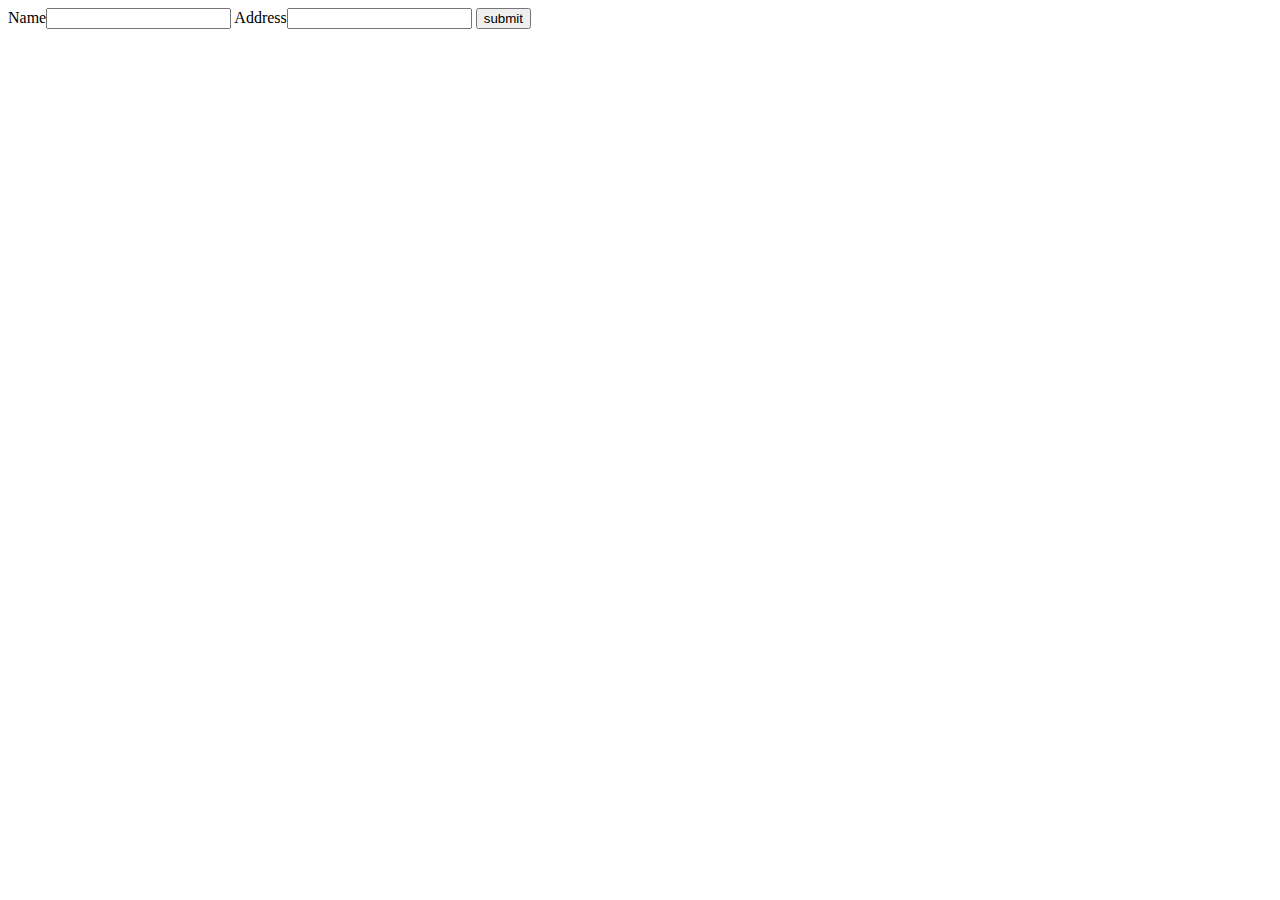
<file: test/httpServer/form.html>
<!DOCTYPE html>

<html>

<head>

  <meta charset="UTF-8" />

</head>

<body>

<div>

  <form method="POST" action="/">     

      <label>Name</label><input name="name" type="text" value="" />

      <label>Address</label><input name="address" type="text" value="" />

      <input type="submit" value="submit" />

  </form>

</div>

</body>

</html>
</file>
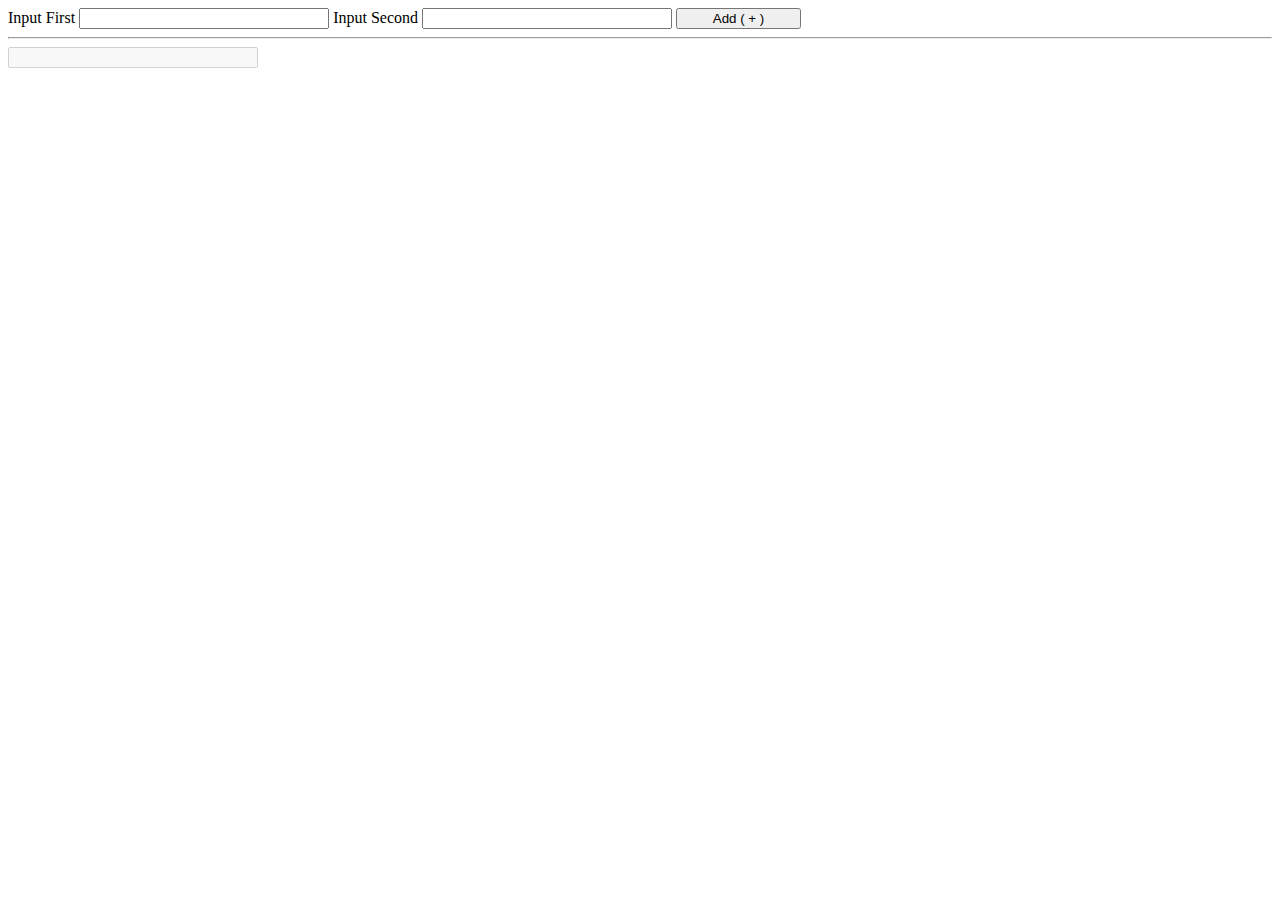
<file: test/IfPlaningToUse/cal.html>
<html>
<head>
    <head>
        <title>Simple Calc</title> 
        <meta name="viewport" content="width=device-width, initial-scale=1.0">  
    </head>
</head>
<body>
    
    <label for="">Input First</label>
    <input type="number" style="width: 250px; margin: 0 auto;" id="input1" >
    <label for="">Input Second</label>
    <input type="number" style="width: 250px; margin: 0 auto;" id="input2" >
    <input type="button" style="width: 125px; margin: 0 auto;" value="Add ( + )" id="add"> 
    <hr>
    <input type="number" style="width: 250px; margin: 0 auto;" id="output1" disabled>
 

</body>
</html>
</file>
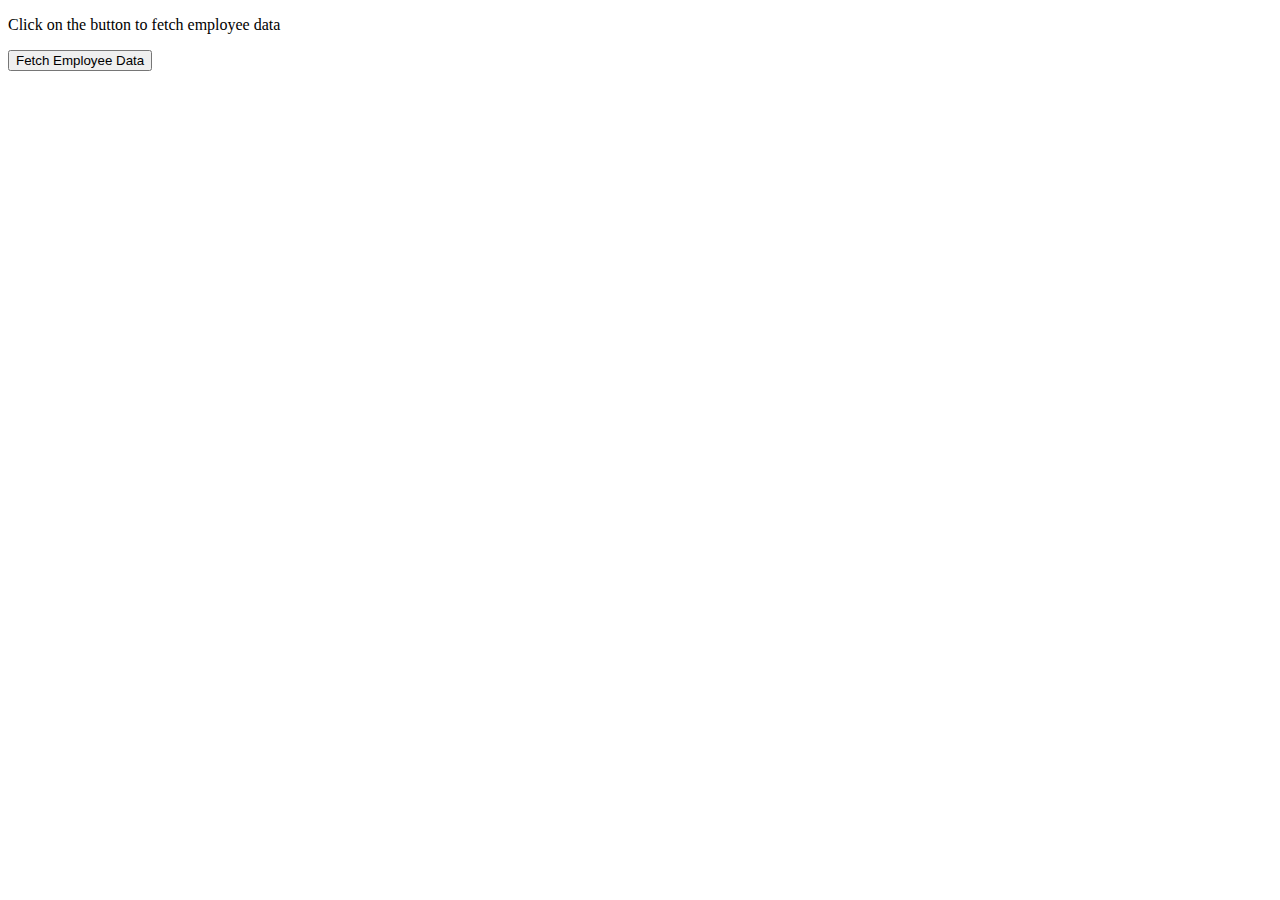
<file: test/web/chart.html>
<!DOCTYPE html>
<html>

<head>
    <title>
        jQuery getJSON() Method
    </title>

    <script src="https://ajax.googleapis.com/ajax/libs/jquery/3.3.1/jquery.min.js">
    </script>

    <!-- Script to get JSON file and display its content -->
    <script type="text/javascript" language="javascript">
        $(document).ready(function () {

            $("#fetch").click(function (event) {
                $.getJSON('output.json', function (emp) {
                    $('#display').html('<p> Name: ' + emp.name + '</p>');
                    $('#display').append('<p>Age : ' + emp.age + '</p>');
                    $('#display').append('<p> Role: ' + emp.role + '</p>');
                    $('#display').append('<p> Company: ' + emp.company + '</p>');
                });
            });
        }); 
    </script>
</head>

<body>
    <p>
        Click on the button to fetch employee data
    </p>

    <div id="display" style="background-color:#39B54A;"></div>

    <input type="button" id="fetch" value="Fetch Employee Data" />

</body>

</html>
</file>
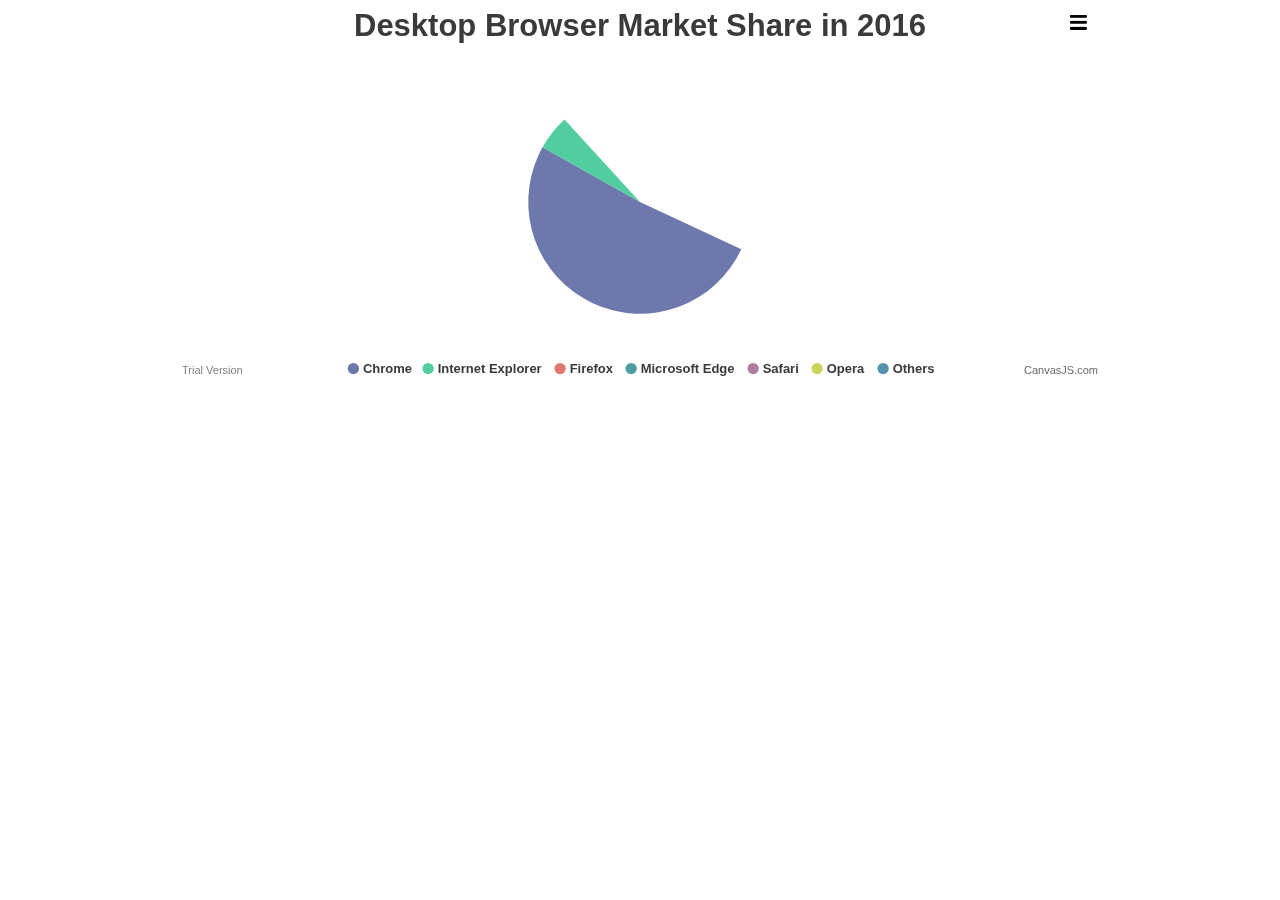
<file: test/web/examples/01-overview/animated-chart.html>
<!DOCTYPE HTML>
<html>
<head>
<meta charset="UTF-8">
<script>
window.onload = function() {

var chart = new CanvasJS.Chart("chartContainer", {
	theme: "light2", // "light1", "light2", "dark1", "dark2"
	exportEnabled: true,
	animationEnabled: true,
	title: {
		text: "Desktop Browser Market Share in 2016"
	},
	data: [{
		type: "pie",
		startAngle: 25,
		toolTipContent: "<b>{label}</b>: {y}%",
		showInLegend: "true",
		legendText: "{label}",
		indexLabelFontSize: 16,
		indexLabel: "{label} - {y}%",
		dataPoints: [
			{ y: 51.08, label: "Chrome" },
			{ y: 27.34, label: "Internet Explorer" },
			{ y: 10.62, label: "Firefox" },
			{ y: 5.02, label: "Microsoft Edge" },
			{ y: 4.07, label: "Safari" },
			{ y: 1.22, label: "Opera" },
			{ y: 0.44, label: "Others" }
		]
	}]
});
chart.render();

}
</script>
</head>
<body>
<div id="chartContainer" style="height: 370px; max-width: 920px; margin: 0px auto;"></div>
<script src="../../canvasjs.min.js"></script>
</body>
</html>
</file>
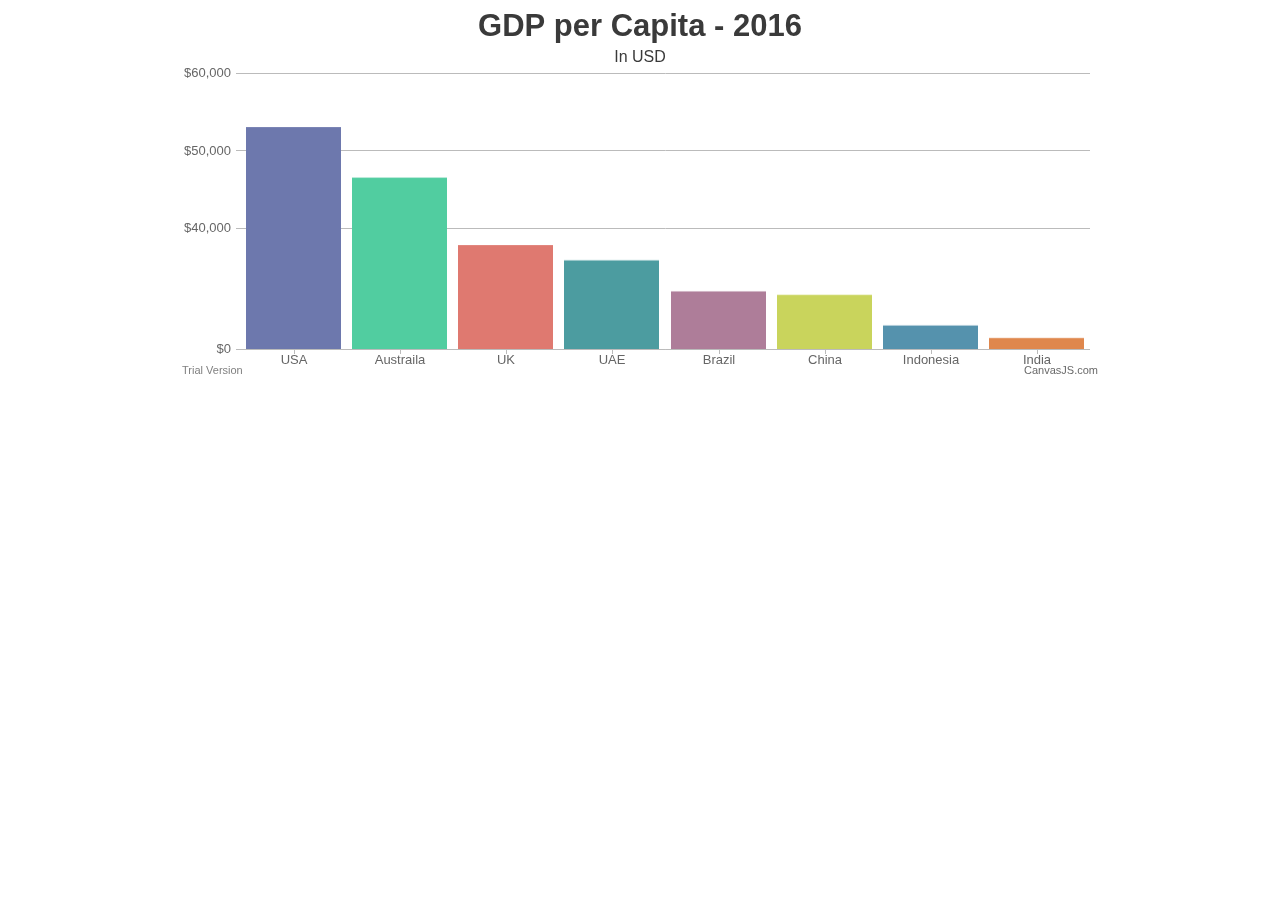
<file: test/web/examples/01-overview/chart-with-axis-scale-breaks.html>
<!DOCTYPE HTML>
<html>
<head>
<meta charset="UTF-8">
<script>
window.onload = function () {

var chart = new CanvasJS.Chart("chartContainer", {
	animationEnabled: true,
	theme: "light2", // "light1", "light2", "dark1", "dark2"
	title: {
		text: "GDP per Capita - 2016"
	},
	subtitles: [{
		text: "In USD",
		fontSize: 16
	}],
	axisY: {
		prefix: "$",
		scaleBreaks: {
			customBreaks: [{
				startValue: 10000,
				endValue: 35000
			}]
		}
	},
	data: [{
		type: "column",
		yValueFormatString: "$#,##0.00",
		dataPoints: [
			{ label: "USA", y: 57466.787 },
			{ label: "Austraila", y: 49927.82 },
			{ label: "UK", y: 39899.388 },
			{ label: "UAE", y: 37622.207 },
			{ label: "Brazil", y: 8649.948 },
			{ label: "China", y: 8123.181 },
			{ label: "Indonesia", y: 3570.295 },
			{ label: "India", y: 1709.387 }	
		]
	}]
});
chart.render();

}
</script>
</head>
<body>
<div id="chartContainer" style="height: 370px; max-width: 920px; margin: 0px auto;"></div>
<script src="../../canvasjs.min.js"></script>
</body>
</html>
</file>
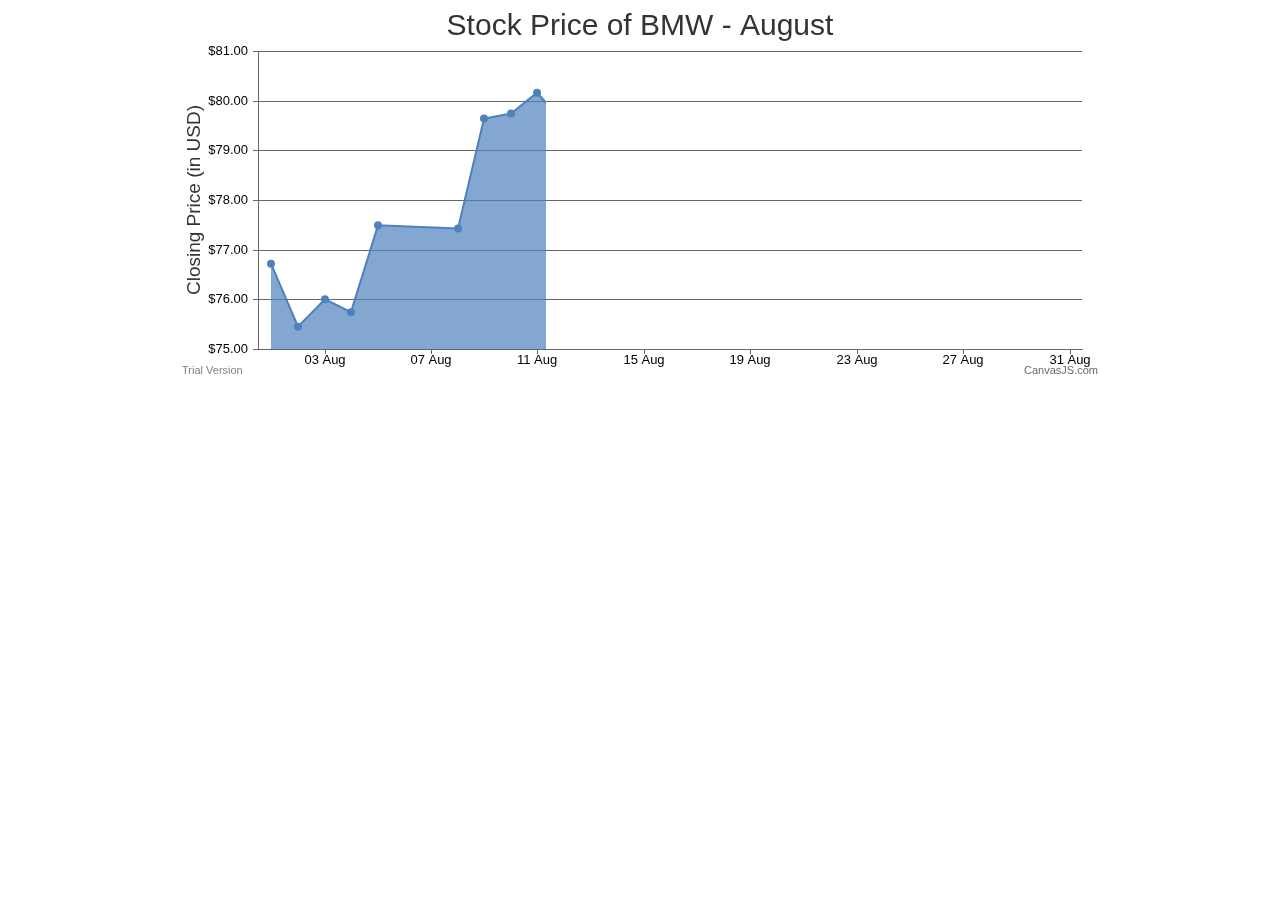
<file: test/web/examples/01-overview/chart-with-crosshair.html>
<!DOCTYPE HTML>
<html>
<head>  
<meta charset="UTF-8">
<script>
window.onload = function () {

var chart = new CanvasJS.Chart("chartContainer", {
	animationEnabled: true,
	title:{
		text: "Stock Price of BMW - August"
	},
	axisX:{
		valueFormatString: "DD MMM",
		crosshair: {
			enabled: true,
			snapToDataPoint: true
		}
	},
	axisY: {
		title: "Closing Price (in USD)",
		includeZero: false,
		valueFormatString: "$##0.00",
		crosshair: {
			enabled: true,
			snapToDataPoint: true,
			labelFormatter: function(e) {
				return "$" + CanvasJS.formatNumber(e.value, "##0.00");
			}
		}
	},
	data: [{
		type: "area",
		xValueFormatString: "DD MMM",
		yValueFormatString: "$##0.00",
		dataPoints: [
			{ x: new Date(2016, 07, 01), y: 76.727997 },
			{ x: new Date(2016, 07, 02), y: 75.459999 },
			{ x: new Date(2016, 07, 03), y: 76.011002 },
			{ x: new Date(2016, 07, 04), y: 75.751999 },
			{ x: new Date(2016, 07, 05), y: 77.500000 },
			{ x: new Date(2016, 07, 08), y: 77.436996 },
			{ x: new Date(2016, 07, 09), y: 79.650002 },
			{ x: new Date(2016, 07, 10), y: 79.750999 },
			{ x: new Date(2016, 07, 11), y: 80.169998 },
			{ x: new Date(2016, 07, 12), y: 79.570000 },
			{ x: new Date(2016, 07, 15), y: 80.699997 },
			{ x: new Date(2016, 07, 16), y: 79.686996 },
			{ x: new Date(2016, 07, 17), y: 78.996002 },
			{ x: new Date(2016, 07, 18), y: 78.899002 },
			{ x: new Date(2016, 07, 19), y: 77.127998 },
			{ x: new Date(2016, 07, 22), y: 76.759003 },
			{ x: new Date(2016, 07, 23), y: 77.480003 },
			{ x: new Date(2016, 07, 24), y: 77.623001 },
			{ x: new Date(2016, 07, 25), y: 76.408997 },
			{ x: new Date(2016, 07, 26), y: 76.041000 },
			{ x: new Date(2016, 07, 29), y: 76.778999 },
			{ x: new Date(2016, 07, 30), y: 78.654999 },
			{ x: new Date(2016, 07, 31), y: 77.667000 }
		]
	}]
});
chart.render();

}
</script>
</head>
<body>
<div id="chartContainer" style="height: 370px; max-width: 920px; margin: 0px auto;"></div>
<script src="../../canvasjs.min.js"></script>
</body>
</html>
</file>
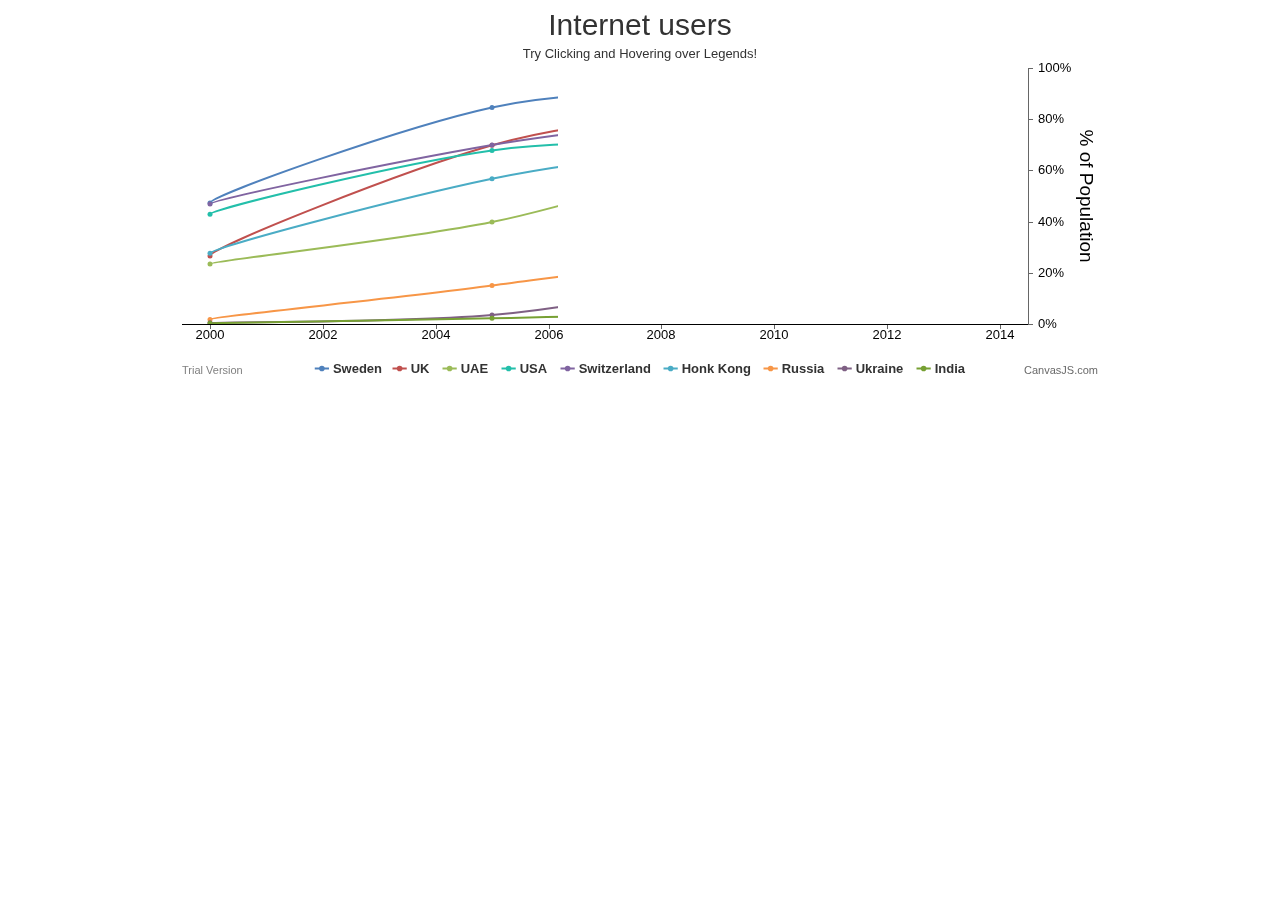
<file: test/web/examples/01-overview/chart-with-custom-legend-chart.html>
<!DOCTYPE HTML>
<html>
<head>
<meta charset="UTF-8">
<script>
window.onload = function () {
	
var chart = new CanvasJS.Chart("chartContainer", {
	//theme: "light2", // "light1", "light2", "dark1", "dark2"
	animationEnabled: true,
	title:{
		text: "Internet users"  
	},
	subtitles: [{
		text: "Try Clicking and Hovering over Legends!"
	}],
	axisX: {
		lineColor: "black",
		labelFontColor: "black"
	},
	axisY2: {
      	gridThickness: 0,
		title: "% of Population",
		suffix: "%",
		titleFontColor: "black",
		labelFontColor: "black"
	},
	legend: {
		cursor: "pointer",
		itemmouseover: function(e) {
			e.dataSeries.lineThickness = e.chart.data[e.dataSeriesIndex].lineThickness * 2;
			e.dataSeries.markerSize = e.chart.data[e.dataSeriesIndex].markerSize + 2;
			e.chart.render();
		},
		itemmouseout: function(e) {
			e.dataSeries.lineThickness = e.chart.data[e.dataSeriesIndex].lineThickness / 2;
			e.dataSeries.markerSize = e.chart.data[e.dataSeriesIndex].markerSize - 2;
			e.chart.render();
		},
		itemclick: function (e) {
			if (typeof (e.dataSeries.visible) === "undefined" || e.dataSeries.visible) {
				e.dataSeries.visible = false;
			} else {
				e.dataSeries.visible = true;
			}
			e.chart.render();
		}
	},
	toolTip: {
		shared: true
	},
	data: [{
		type: "spline",
		name: "Sweden",
		markerSize: 5,
      	axisYType: "secondary",
		xValueFormatString: "YYYY",
		yValueFormatString: "#,##0.0'%'",
		showInLegend: true,
		dataPoints: [
			{ x: new Date(2000, 00), y: 47.5 },
			{ x: new Date(2005, 00), y: 84.8 },
			{ x: new Date(2009, 00), y: 91 },
			{ x: new Date(2010, 00), y: 90 },
			{ x: new Date(2011, 00), y: 92.8 },
			{ x: new Date(2012, 00), y: 93.2 },
			{ x: new Date(2013, 00), y: 94.8 },
			{ x: new Date(2014, 00), y: 92.5 }
		]
	},
	{
		type: "spline",
		name: "UK",
		markerSize: 5,
		axisYType: "secondary",
		xValueFormatString: "YYYY",
		yValueFormatString: "#,##0.0'%'",
		showInLegend: true,
		dataPoints: [
			{ x: new Date(2000, 00), y: 26.8 },
			{ x: new Date(2005, 00), y: 70 },
			{ x: new Date(2009, 00), y: 83.6 },
			{ x: new Date(2010, 00), y: 85 },
			{ x: new Date(2011, 00), y: 85.4 },
			{ x: new Date(2012, 00), y: 87.5 },
			{ x: new Date(2013, 00), y: 89.8 },
			{ x: new Date(2014, 00), y: 91.6 }
		]
	},
	{
		type: "spline",
		name: "UAE",
		markerSize: 5,
		axisYType: "secondary",
		xValueFormatString: "YYYY",
		yValueFormatString: "#,##0.0'%'",
		showInLegend: true,
		dataPoints: [
			{ x: new Date(2000, 00), y: 23.6 },
			{ x: new Date(2005, 00), y: 40 },
			{ x: new Date(2009, 00), y: 64 },
			{ x: new Date(2010, 00), y: 68 },
			{ x: new Date(2011, 00), y: 78 },
			{ x: new Date(2012, 00), y: 85 },
			{ x: new Date(2013, 00), y: 86 },
			{ x: new Date(2014, 00), y: 90.4 }
		]
	},
	{
		type: "spline",
		showInLegend: true,
		name: "USA",
		markerSize: 5,
		axisYType: "secondary",
		yValueFormatString: "#,##0.0'%'",
		xValueFormatString: "YYYY",
		dataPoints: [
			{ x: new Date(2000, 00), y: 43.1 },
			{ x: new Date(2005, 00), y: 68 },
			{ x: new Date(2009, 00), y: 71 },
			{ x: new Date(2010, 00), y: 71.7 },
			{ x: new Date(2011, 00), y: 69.7 },
			{ x: new Date(2012, 00), y: 79.3 },
			{ x: new Date(2013, 00), y: 84.2 },
			{ x: new Date(2014, 00), y: 87 }
		]
	},
	{
		type: "spline",
		name: "Switzerland",
		markerSize: 5,
		axisYType: "secondary",
		xValueFormatString: "YYYY",
		yValueFormatString: "#,##0.0'%'",
		showInLegend: true,
		dataPoints: [
			{ x: new Date(2000, 00), y: 47.1 },
			{ x: new Date(2005, 00), y: 70.1 },
			{ x: new Date(2009, 00), y: 81.3 },
			{ x: new Date(2010, 00), y: 83.9 },
			{ x: new Date(2011, 00), y: 85.2 },
			{ x: new Date(2012, 00), y: 85.2 },
			{ x: new Date(2013, 00), y: 86.7 },
			{ x: new Date(2014, 00), y: 87 }
		]
	},
	{
		type: "spline",
		name: "Honk Kong",
		markerSize: 5,
		axisYType: "secondary",
		xValueFormatString: "YYYY",
		yValueFormatString: "#,##0.0'%'",
		showInLegend: true,
		dataPoints: [
			{ x: new Date(2000, 00), y: 27.8 },
			{ x: new Date(2005, 00), y: 56.9 },
			{ x: new Date(2009, 00), y: 69.4 },
			{ x: new Date(2010, 00), y: 72 },
			{ x: new Date(2011, 00), y: 72.2 },
			{ x: new Date(2012, 00), y: 72.9 },
			{ x: new Date(2013, 00), y: 74.2 },
			{ x: new Date(2014, 00), y: 74.6 }
		]
	},
	{
		type: "spline",
		name: "Russia",
		markerSize: 5,
		axisYType: "secondary",
		xValueFormatString: "YYYY",
		yValueFormatString: "#,##0.0'%'",
		showInLegend: true,
		dataPoints: [
			{ x: new Date(2000, 00), y: 2 },
			{ x: new Date(2005, 00), y: 15.2 },
			{ x: new Date(2009, 00), y: 29 },
			{ x: new Date(2010, 00), y: 43 },
			{ x: new Date(2011, 00), y: 49 },
			{ x: new Date(2012, 00), y: 63.8 },
			{ x: new Date(2013, 00), y: 61.4 },
			{ x: new Date(2014, 00), y: 70.5 }
		]
	},
	{
		type: "spline",
		name: "Ukraine",
		markerSize: 5,
		axisYType: "secondary",
		xValueFormatString: "YYYY",
		yValueFormatString: "#,##0.0'%'",
		showInLegend: true,
		dataPoints: [
			{ x: new Date(2000, 00), y: .7 },
			{ x: new Date(2005, 00), y: 3.7 },
			{ x: new Date(2009, 00), y: 17.9 },
			{ x: new Date(2010, 00), y: 23.3 },
			{ x: new Date(2011, 00), y: 28.7 },
			{ x: new Date(2012, 00), y: 35.3 },
			{ x: new Date(2013, 00), y: 41.8 },
			{ x: new Date(2014, 00), y: 43.4 }
		]
	},
	{
		type: "spline",
		name: "India",
		markerSize: 5,
		axisYType: "secondary",
		xValueFormatString: "YYYY",
		yValueFormatString: "#,##0.0'%'",
		showInLegend: true,
		dataPoints: [
			{ x: new Date(2000, 00), y: .5 },
			{ x: new Date(2005, 00), y: 2.4 },
			{ x: new Date(2009, 00), y: 5.1 },
			{ x: new Date(2010, 00), y: 7.5 },
			{ x: new Date(2011, 00), y: 10.1 },
			{ x: new Date(2012, 00), y: 12.6 },
			{ x: new Date(2013, 00), y: 15.1 },
			{ x: new Date(2014, 00), y: 18 }
		]
	}]
});
chart.render();

}
</script>
</head>
<body>
<div id="chartContainer" style="height: 370px; max-width: 920px; margin: 0px auto;"></div>
<script src="../../canvasjs.min.js"></script>
</body>
</html>
</file>
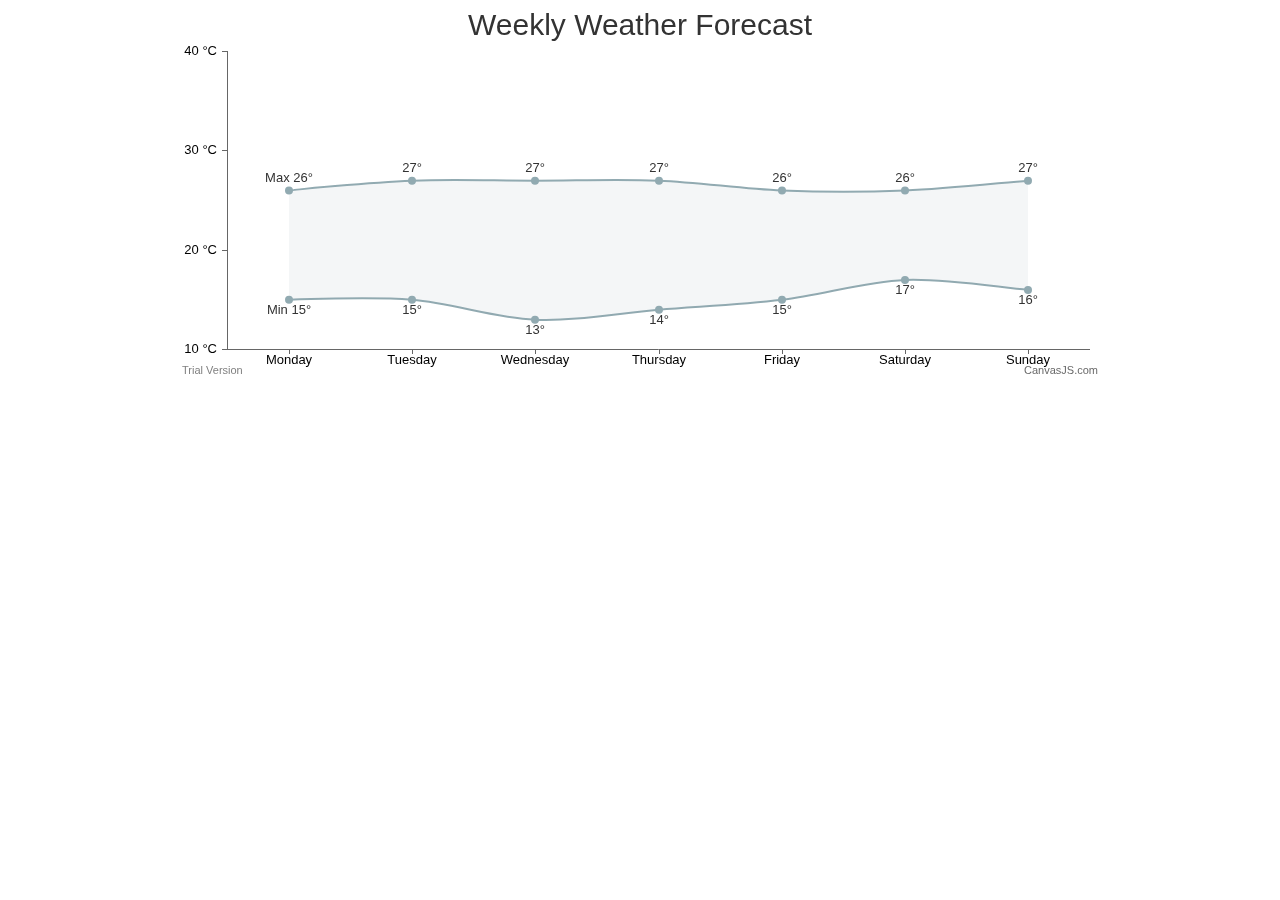
<file: test/web/examples/01-overview/chart-with-image-overlay.html>
<!DOCTYPE HTML>
<html>
<head>
<meta charset="UTF-8">
<style>
img{
	pointer-events: none;
}
</style>
<script>
window.onload = function () {

var chart = new CanvasJS.Chart("chartContainer", {            
	title:{
		text: "Weekly Weather Forecast"              
	},
	axisY: {
		includeZero: false,
		suffix: " °C",
		maximum: 40,
		gridThickness: 0
	},
	toolTip:{
		shared: true,
		content: "{name} </br> <strong>Temperature: </strong> </br> Min: {y[0]} °C, Max: {y[1]} °C"
	},
	data: [{
		type: "rangeSplineArea",
		fillOpacity: 0.1,
		color: "#91AAB1",
		indexLabelFormatter: formatter,
		dataPoints: [
			{ label: "Monday", y: [15, 26], name: "rainy" },
			{ label: "Tuesday", y: [15, 27], name: "rainy" },
			{ label: "Wednesday", y: [13, 27], name: "sunny" },
			{ label: "Thursday", y: [14, 27], name: "sunny" },
			{ label: "Friday", y: [15, 26], name: "cloudy" },
			{ label: "Saturday", y: [17, 26], name: "sunny" },
			{ label: "Sunday", y: [16, 27], name: "rainy" }
		]
	}]
});
chart.render();

var images = [];    

addImages(chart);

function addImages(chart) {
	for(var i = 0; i < chart.data[0].dataPoints.length; i++){
		var dpsName = chart.data[0].dataPoints[i].name;
		if(dpsName == "cloudy"){
			images.push($("<img>").attr("src", "https://canvasjs.com/wp-content/uploads/images/gallery/gallery-overview/cloudy.png"));
		} else if(dpsName == "rainy"){
		images.push($("<img>").attr("src", "https://canvasjs.com/wp-content/uploads/images/gallery/gallery-overview/rainy.png"));
		} else if(dpsName == "sunny"){
			images.push($("<img>").attr("src", "https://canvasjs.com/wp-content/uploads/images/gallery/gallery-overview/sunny.png"));
		}

	images[i].attr("class", dpsName).appendTo($("#chartContainer>.canvasjs-chart-container"));
	positionImage(images[i], i);
	}
}

function positionImage(image, index) {
	var imageCenter = chart.axisX[0].convertValueToPixel(chart.data[0].dataPoints[index].x);
	var imageTop =  chart.axisY[0].convertValueToPixel(chart.axisY[0].maximum);

	image.width("40px")
	.css({ "left": imageCenter - 20 + "px",
	"position": "absolute","top":imageTop + "px",
	"position": "absolute"});
}

$( window ).resize(function() {
	var cloudyCounter = 0, rainyCounter = 0, sunnyCounter = 0;    
	var imageCenter = 0;
	for(var i=0;i<chart.data[0].dataPoints.length;i++) {
		imageCenter = chart.axisX[0].convertValueToPixel(chart.data[0].dataPoints[i].x) - 20;
		if(chart.data[0].dataPoints[i].name == "cloudy") {					
			$(".cloudy").eq(cloudyCounter++).css({ "left": imageCenter});
		} else if(chart.data[0].dataPoints[i].name == "rainy") {
			$(".rainy").eq(rainyCounter++).css({ "left": imageCenter});  
		} else if(chart.data[0].dataPoints[i].name == "sunny") {
			$(".sunny").eq(sunnyCounter++).css({ "left": imageCenter});  
		}                
	}
});

function formatter(e) { 
	if(e.index === 0 && e.dataPoint.x === 0) {
		return " Min " + e.dataPoint.y[e.index] + "°";
	} else if(e.index == 1 && e.dataPoint.x === 0) {
		return " Max " + e.dataPoint.y[e.index] + "°";
	} else{
		return e.dataPoint.y[e.index] + "°";
	}
} 

}
</script>	
</head>
<body>
<script src="https://canvasjs.com/assets/script/jquery-1.11.1.min.js"></script>  
<script src="../../jquery.canvasjs.min.js"></script>
<div id="chartContainer" style="height: 370px; max-width: 920px; margin: 0px auto;"></div>
</body>
</html>
</file>
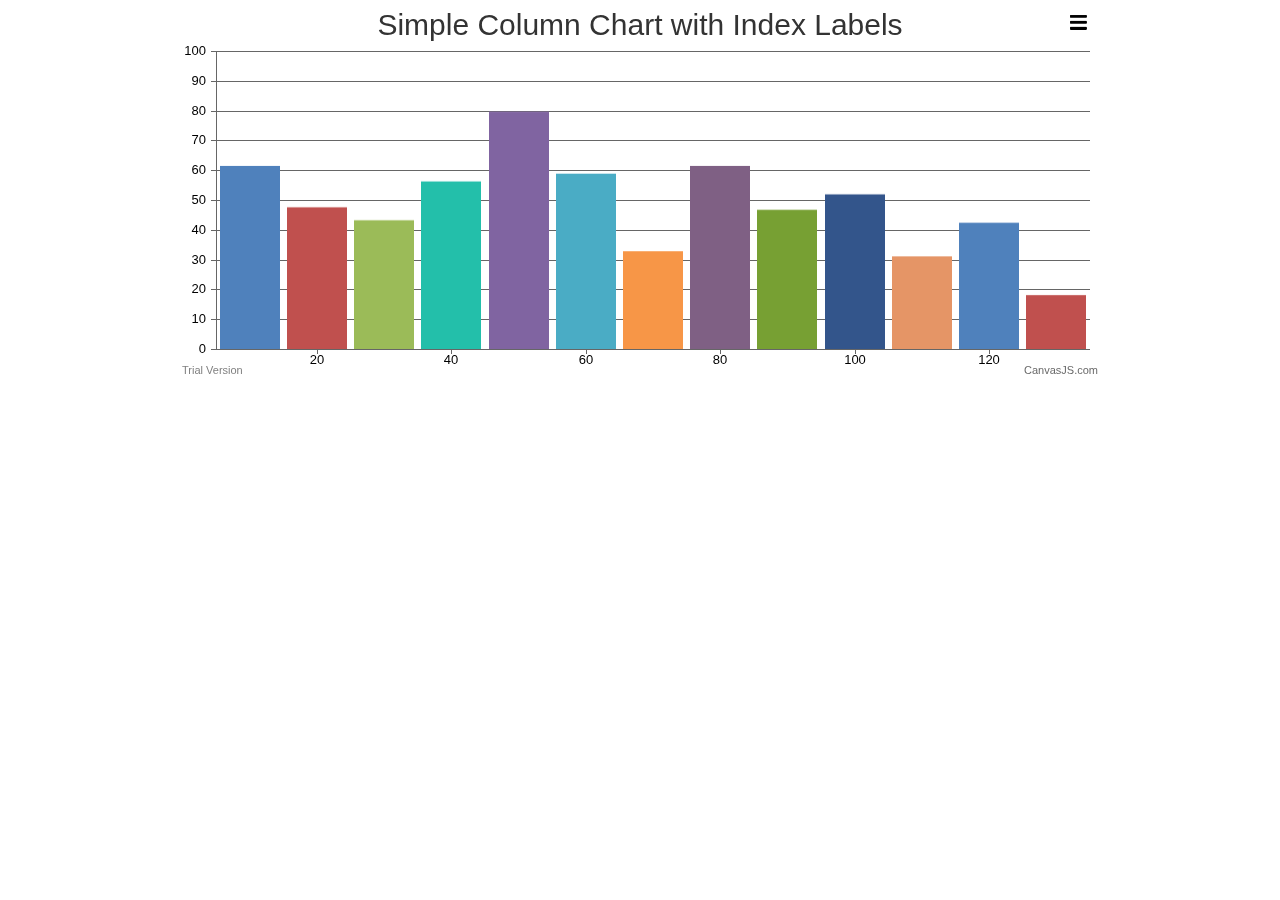
<file: test/web/examples/01-overview/chart-with-index-data-label.html>
<!DOCTYPE HTML>
<html>
<head>
<meta charset="UTF-8">
<script>
window.onload = function () {

var chart = new CanvasJS.Chart("chartContainer", {
	animationEnabled: true,
	exportEnabled: true,
	theme: "light1", // "light1", "light2", "dark1", "dark2"
	title:{
		text: "Simple Column Chart with Index Labels"
	},
	data: [{
		type: "column", //change type to bar, line, area, pie, etc
		//indexLabel: "{y}", //Shows y value on all Data Points
		indexLabelFontColor: "#5A5757",
		indexLabelPlacement: "outside",
		dataPoints: [
			{ x: 10, y: 71 },
			{ x: 20, y: 55 },
			{ x: 30, y: 50 },
			{ x: 40, y: 65 },
			{ x: 50, y: 92, indexLabel: "Highest" },
			{ x: 60, y: 68 },
			{ x: 70, y: 38 },
			{ x: 80, y: 71 },
			{ x: 90, y: 54 },
			{ x: 100, y: 60 },
			{ x: 110, y: 36 },
			{ x: 120, y: 49 },
			{ x: 130, y: 21, indexLabel: "Lowest" }
		]
	}]
});
chart.render();

}
</script>
</head>
<body>
<div id="chartContainer" style="height: 370px; max-width: 920px; margin: 0px auto;"></div>
<script src="../../canvasjs.min.js"></script>
</body>
</html>
</file>
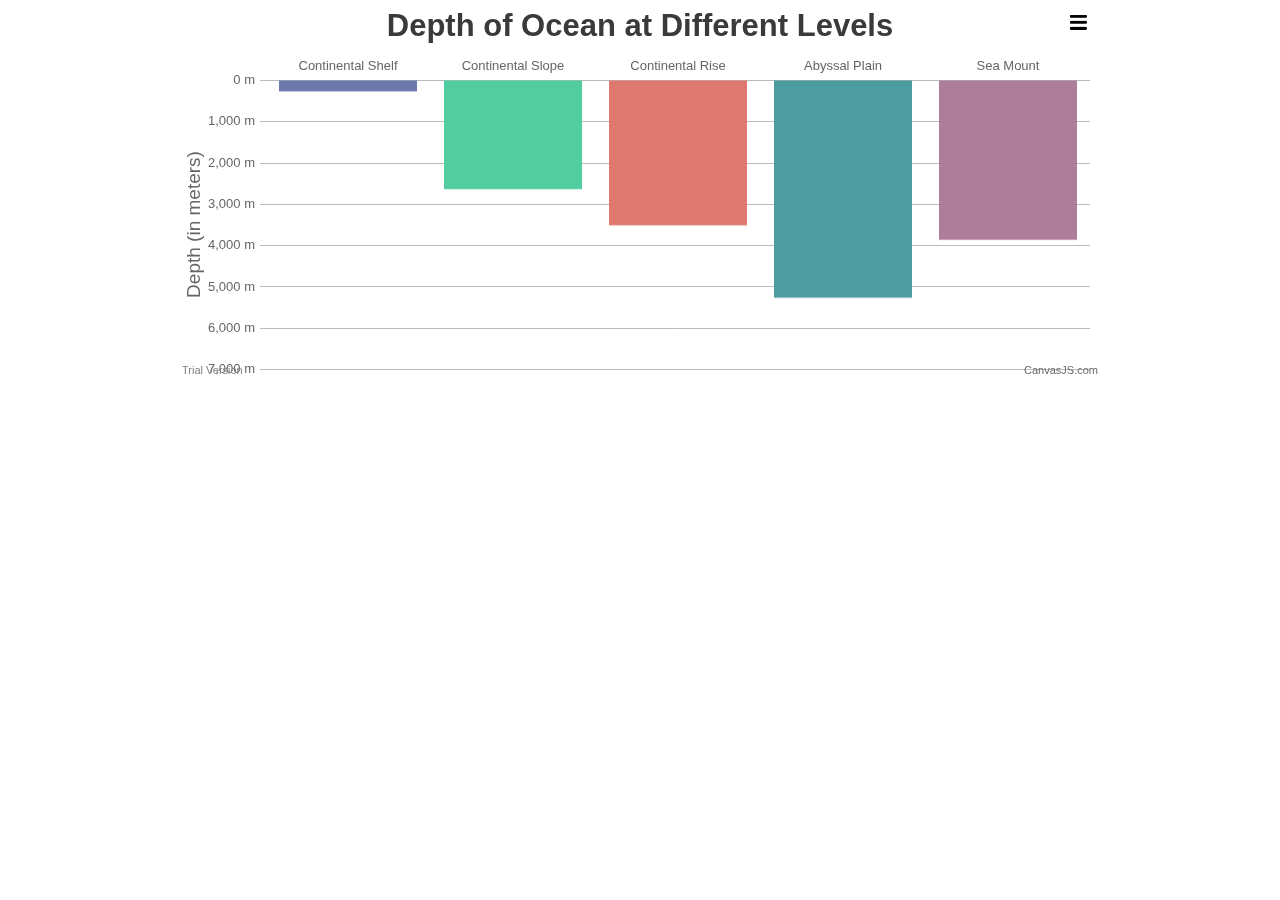
<file: test/web/examples/01-overview/chart-with-inverted-reversed-axis.html>
<!DOCTYPE HTML>
<html>
<head> 
<meta charset="UTF-8">
<script>
window.onload = function () {

var chart = new CanvasJS.Chart("chartContainer", {
	animationEnabled: true,
	exportEnabled: true,
	theme: "light2", // "light1", "light2", "dark1", "dark2"
	title:{
		text: "Depth of Ocean at Different Levels"
	},
	axisY: {
		title: "Depth (in meters)",
		suffix: " m",
		reversed: true
	},
	axisX2: {
		tickThickness: 0,
		labelAngle: 0
	},
	data: [{
		type: "column",
		axisXType: "secondary",
		yValueFormatString: "#,##0 meters",
		dataPoints: [
			{ y: 300, label: "Continental Shelf" },
			{ y: 3000, label: "Continental Slope" },
			{ y: 4000, label: "Continental Rise" },
			{ y: 6000, label: "Abyssal Plain", indexLabel: "Deepest" },
			{ y: 4400, label: "Sea Mount" }
		]
	}]
});
chart.render();

}
</script>
</head>
<body>
<div id="chartContainer" style="height: 370px; max-width: 920px; margin: 0px auto;"></div>
<script src="../../canvasjs.min.js"></script>
</body>
</html>
</file>
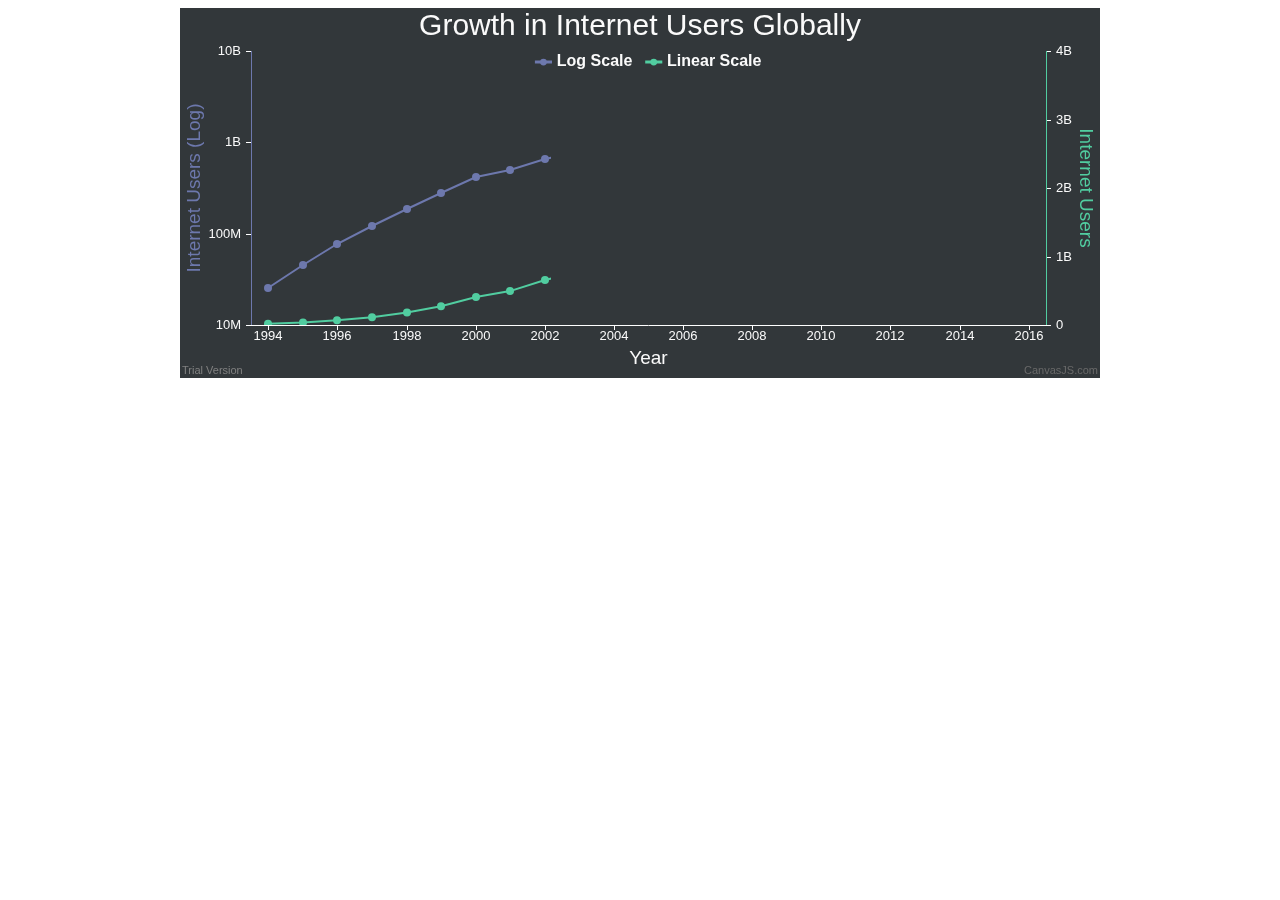
<file: test/web/examples/01-overview/chart-with-logarithmic-axis.html>
<!DOCTYPE HTML>
<html>
<head>
<meta charset="UTF-8">
<script>
window.onload = function () {

var chart = new CanvasJS.Chart("chartContainer", {
	animationEnabled: true,
	zoomEnabled: true,
	theme: "dark2",
	title:{
		text: "Growth in Internet Users Globally"
	},
	axisX:{
		title: "Year",
		valueFormatString: "####",
		interval: 2
	},
	axisY:{
		logarithmic: true, //change it to false
		title: "Internet Users (Log)",
		titleFontColor: "#6D78AD",
		lineColor: "#6D78AD",
		gridThickness: 0,
		lineThickness: 1,
		includeZero: false,
		labelFormatter: addSymbols
	},
	axisY2:{
		title: "Internet Users",
		titleFontColor: "#51CDA0",
		logarithmic: false, //change it to false
		lineColor: "#51CDA0",
		gridThickness: 0,
		lineThickness: 1,
		labelFormatter: addSymbols
	},
	legend:{
		verticalAlign: "top",
		fontSize: 16,
		dockInsidePlotArea: true
	},
	data: [{
		type: "line",
		xValueFormatString: "####",
		showInLegend: true,
		name: "Log Scale",
		dataPoints: [
			{ x: 1994, y: 25437639 },
			{ x: 1995, y: 44866595 },
			{ x: 1996, y: 77583866 },
			{ x: 1997, y: 120992212 },
			{ x: 1998, y: 188507628 },
			{ x: 1999, y: 281537652 },
			{ x: 2000, y: 414794957 },
			{ x: 2001, y: 502292245 },
			{ x: 2002, y: 665065014 },
			{ x: 2003, y: 781435983 },
			{ x: 2004, y: 913327771 },
			{ x: 2005, y: 1030101289 },
			{ x: 2006, y: 1162916818 },
			{ x: 2007, y: 1373226988 },
			{ x: 2008, y: 1575067520 },
			{ x: 2009, y: 1766403814 },
			{ x: 2010, y: 2023202974 },
			{ x: 2011, y: 2231957359 },
			{ x: 2012, y: 2494736248 },
			{ x: 2013, y: 2728428107 },
			{ x: 2014, y: 2956385569 },
			{ x: 2015, y: 3185996155 },
			{ x: 2016, y: 3424971237 }
		]
	},
	{
		type: "line",
		xValueFormatString: "####",
		axisYType: "secondary",
		showInLegend: true,
		name: "Linear Scale",
		dataPoints: [
			{ x: 1994, y: 25437639 },
			{ x: 1995, y: 44866595 },
			{ x: 1996, y: 77583866 },
			{ x: 1997, y: 120992212 },
			{ x: 1998, y: 188507628 },
			{ x: 1999, y: 281537652 },
			{ x: 2000, y: 414794957 },
			{ x: 2001, y: 502292245 },
			{ x: 2002, y: 665065014 },
			{ x: 2003, y: 781435983 },
			{ x: 2004, y: 913327771 },
			{ x: 2005, y: 1030101289 },
			{ x: 2006, y: 1162916818 },
			{ x: 2007, y: 1373226988 },
			{ x: 2008, y: 1575067520 },
			{ x: 2009, y: 1766403814 },
			{ x: 2010, y: 2023202974 },
			{ x: 2011, y: 2231957359 },
			{ x: 2012, y: 2494736248 },
			{ x: 2013, y: 2728428107 },
			{ x: 2014, y: 2956385569 },
			{ x: 2015, y: 3185996155 },
			{ x: 2016, y: 3424971237 }
		]
	}]
});
chart.render();

function addSymbols(e){
	var suffixes = ["", "K", "M", "B"];

	var order = Math.max(Math.floor(Math.log(e.value) / Math.log(1000)), 0);
	if(order > suffixes.length - 1)
		order = suffixes.length - 1;

	var suffix = suffixes[order];
	return CanvasJS.formatNumber(e.value / Math.pow(1000, order)) + suffix;
}

}
</script>
</head>
<body>
<div id="chartContainer" style="height: 370px; max-width: 920px; margin: 0px auto;"></div>
<script src="../../canvasjs.min.js"></script>
</body>
</html>
</file>
